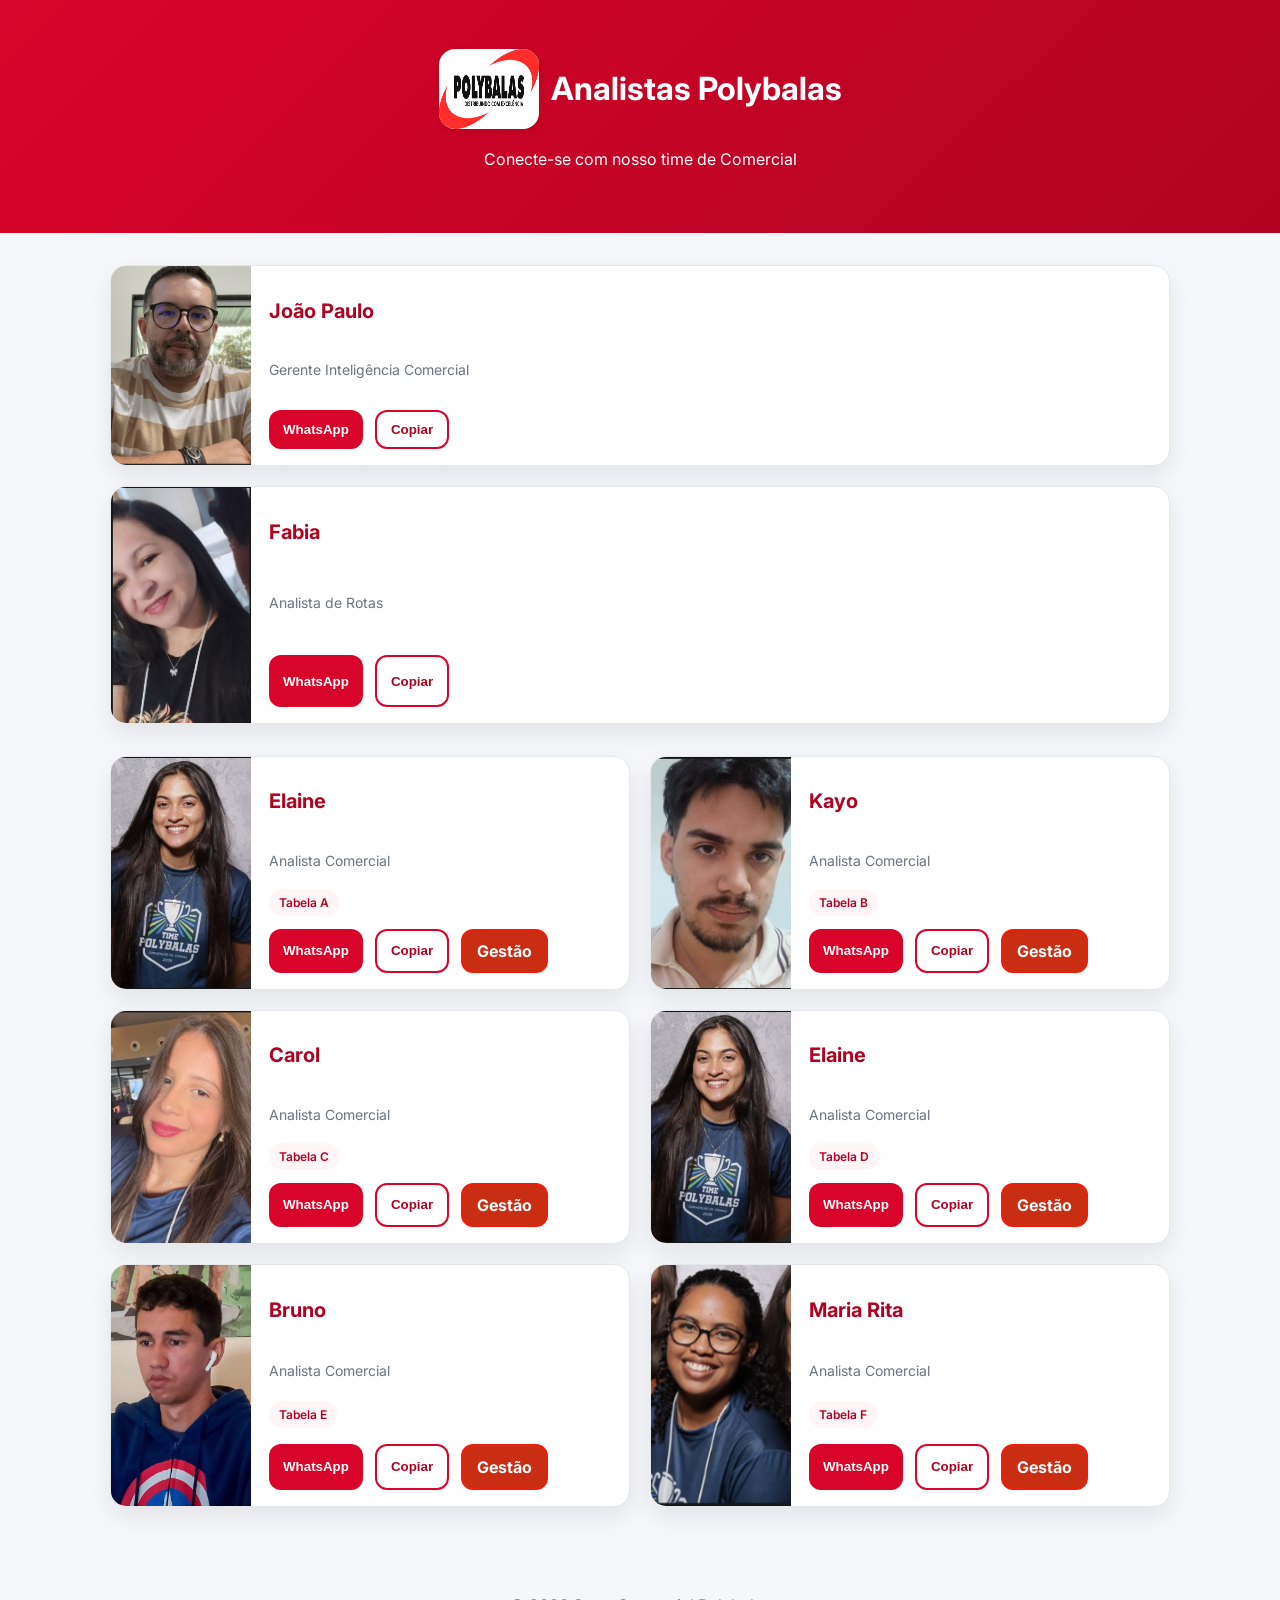
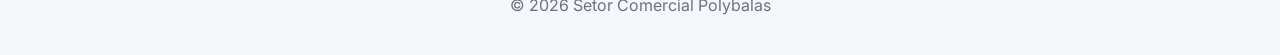
<file: index.html>
<!DOCTYPE html>
<html lang="pt-BR">
<head>
  <meta charset="UTF-8" />
  <meta name="viewport" content="width=device-width, initial-scale=1" />
  <title>Analistas Comerciais</title>
  <link rel="stylesheet" href="styles.css" />
  <link rel="preconnect" href="https://fonts.googleapis.com">
  <link href="https://fonts.googleapis.com/css2?family=Inter:wght@400;600;700&display=swap" rel="stylesheet">
</head>
<body>
  <header class="header">
    <div class="brand">
      <img src="images/logo_polybalas.webp" alt="Logo Poly" class="logo" />

      <h1>Analistas Polybalas</h1>
    </div>
    <p class="subtitle">Conecte-se com nosso time de Comercial</p>
  </header>
  

  <main class="container">


    <!-- Card do Gerente -->
    <section id="managerSection"></section>

<!-- Cards dos Analistas -->
    <section class="grid" id="analystsGrid">
      <!-- Cards gerados via JavaScript -->
    </section>
  </main>

  <footer class="footer">
    <p>© 2026 Setor Comercial Polybalas</p>
  </footer>

  <script src="dados.js"></script>
  <script src="ui.js"></script>
  <script src="app.js"></script>
</body>
</html>
</file>
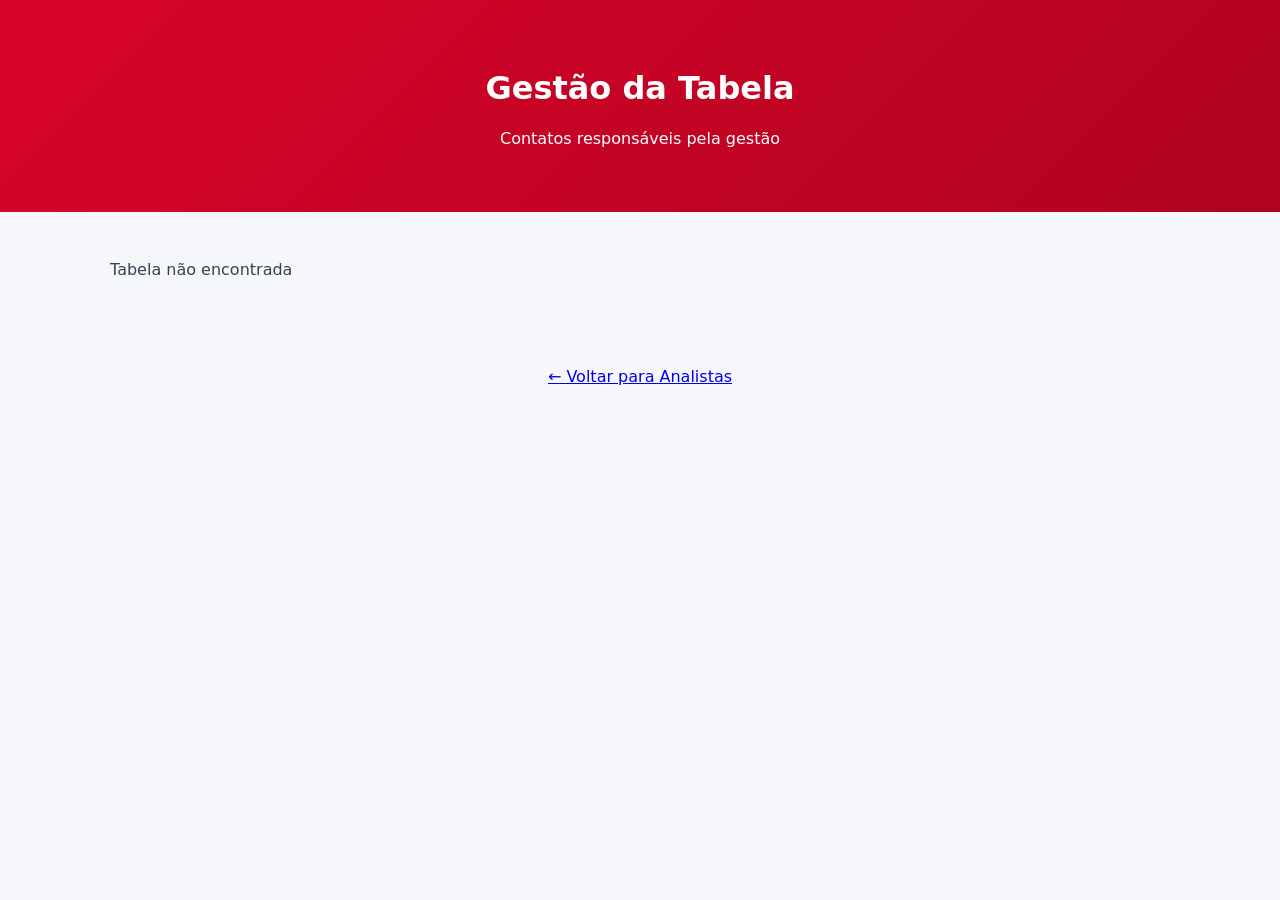
<file: gestao.html>
<!DOCTYPE html>
<html lang="pt-BR">
<head>
  <meta charset="UTF-8" />
  <meta name="viewport" content="width=device-width, initial-scale=1" />
  <title>Gestão da Tabela</title>
  <link rel="stylesheet" href="styles.css" />
</head>
<body>

  <header class="header">
    <h1>Gestão da Tabela</h1>
    <p class="subtitle">Contatos responsáveis pela gestão</p>
  </header>

  <main class="container">
    <!-- Card do Gerente -->
    <section id="managerSection"></section>

    <!-- Cards dos Supervisores -->
    <section class="grid" id="supervisorsGrid"></section>
  </main>

  <footer class="footer">
    <a href="index.html">← Voltar para Analistas</a>
  </footer>

  <script src="dados.js"></script>
  <script src="ui.js"></script>
  <script src="app.js"></script>
</body>
</html>
</file>
<file: styles.css>
:root {
  --red-600: #d90429;
  --red-700: #b00321;
  --red-50: #fff5f7;
  --white: #ffffff;
  --gray-100: #f5f7fa;
  --gray-300: #e5e7eb;
  --gray-700: #374151;
  --shadow: 0 10px 25px rgba(0,0,0,0.08);
}

* { box-sizing: border-box; }

html, body {
  margin: 0;
  font-family: 'Inter', system-ui, sans-serif;
  background: var(--gray-100);
  color: var(--gray-700);
}

.header {
  background: linear-gradient(135deg, var(--red-600), var(--red-700));
  color: var(--white);
  padding: 48px 24px;
  text-align: center;
}

.brand {
  display: inline-flex;
  align-items: center;
  gap: 12px;
}

.logo {
  width: 44px;       /* mantém o tamanho original */
  height: 44px;
  border-radius: 12px; /* mantém cantos arredondados */
  overflow: hidden;   /* garante que a imagem não "vaze" do arredondamento */
  display: flex;      /* flex ajuda a centralizar a imagem dentro do container */
  align-items: center;
  justify-content: center;
}

.logo {
  width: 100px;          /* aumenta o tamanho da logo */
  height: 80px;
  border-radius: 16px;  /* mantém cantos arredondados */
  background: #ffffff;  /* fundo branco */
  display: flex;        /* centraliza a imagem */
  align-items: center;
  justify-content: center;
  overflow: hidden;     /* garante que a imagem não "vaze" do container */
  box-shadow: 0 2px 6px rgba(0,0,0,0.1); /* opcional: sombra leve para destacar */
}


.container {
  max-width: 1100px;
  margin: auto;
  padding: 32px 20px 48px;
}

.grid {
  display: grid;
  grid-template-columns: repeat(12, 1fr);
  gap: 20px;
}

/* ================= CARDS ================= */
.card {
  grid-column: span 12;
  background: var(--white);
  border-radius: 16px;
  box-shadow: var(--shadow);
  display: grid;
  grid-template-columns: 140px 1fr;
  overflow: hidden;
  border: 1px solid var(--gray-300);
}

.card__image {
  width: 100%;
  height: 100%;
  object-fit: cover;
}

.card__body {
  padding: 16px 18px;
  display: grid;
  gap: 8px;
}

.card__name {
  font-size: 20px;
  font-weight: 700;
  color: var(--red-700);
}

.card__role {
  font-size: 14px;
  color: #6b7280;
}

.badge {
  background: var(--red-50);
  color: var(--red-700);
  padding: 6px 10px;
  border-radius: 999px;
  font-size: 12px;
  font-weight: 600;
}

.card__actions {
  display: flex;
  gap: 12px;
  margin-top: 10px;
}

/* ================= BOTÕES ================= */
.btn {
  border-radius: 12px;
  padding: 10px 14px;
  font-weight: 700;
  cursor: pointer;
  border: none;
}

.btn--whatsapp {
  background: var(--red-600);
  color: var(--white);
}

.btn--outline {
  background: var(--white);
  border: 2px solid var(--red-600);
  color: var(--red-700);
}

/* ================= GERENTE ================= */
.manager-card {
  margin-bottom: 32px;
}

.manager-card .card {
  border: px solid var(--red-600);
}

/* ================= RESPONSIVO ================= */
@media (min-width: 640px) {
  .card { grid-column: span 4; }
}

@media (min-width: 960px) {
  .card { grid-column: span 6; }
}

.footer {
  text-align: center;
  padding: 24px;
  color: #6b7280;
}

/* Botão Gestão da Tabela */
.btn--secondary {
  background: #c92e12;
  color: #fbfcfd;
  border: 2px solid #f01c0c;
  text-decoration: none;
  display: inline-flex;
  align-items: center;
  justify-content: center;
}

.btn--secondary:hover {
  background: #e5e7eb;
}

.manager-grid {
  display: grid;
  grid-template-columns: 1fr;
  gap: 20px;
  margin-bottom: 32px;
}

@media (min-width: 768px) {
  .manager-grid {
    grid-template-columns: 1fr 1fr;
  }
}
</file>
